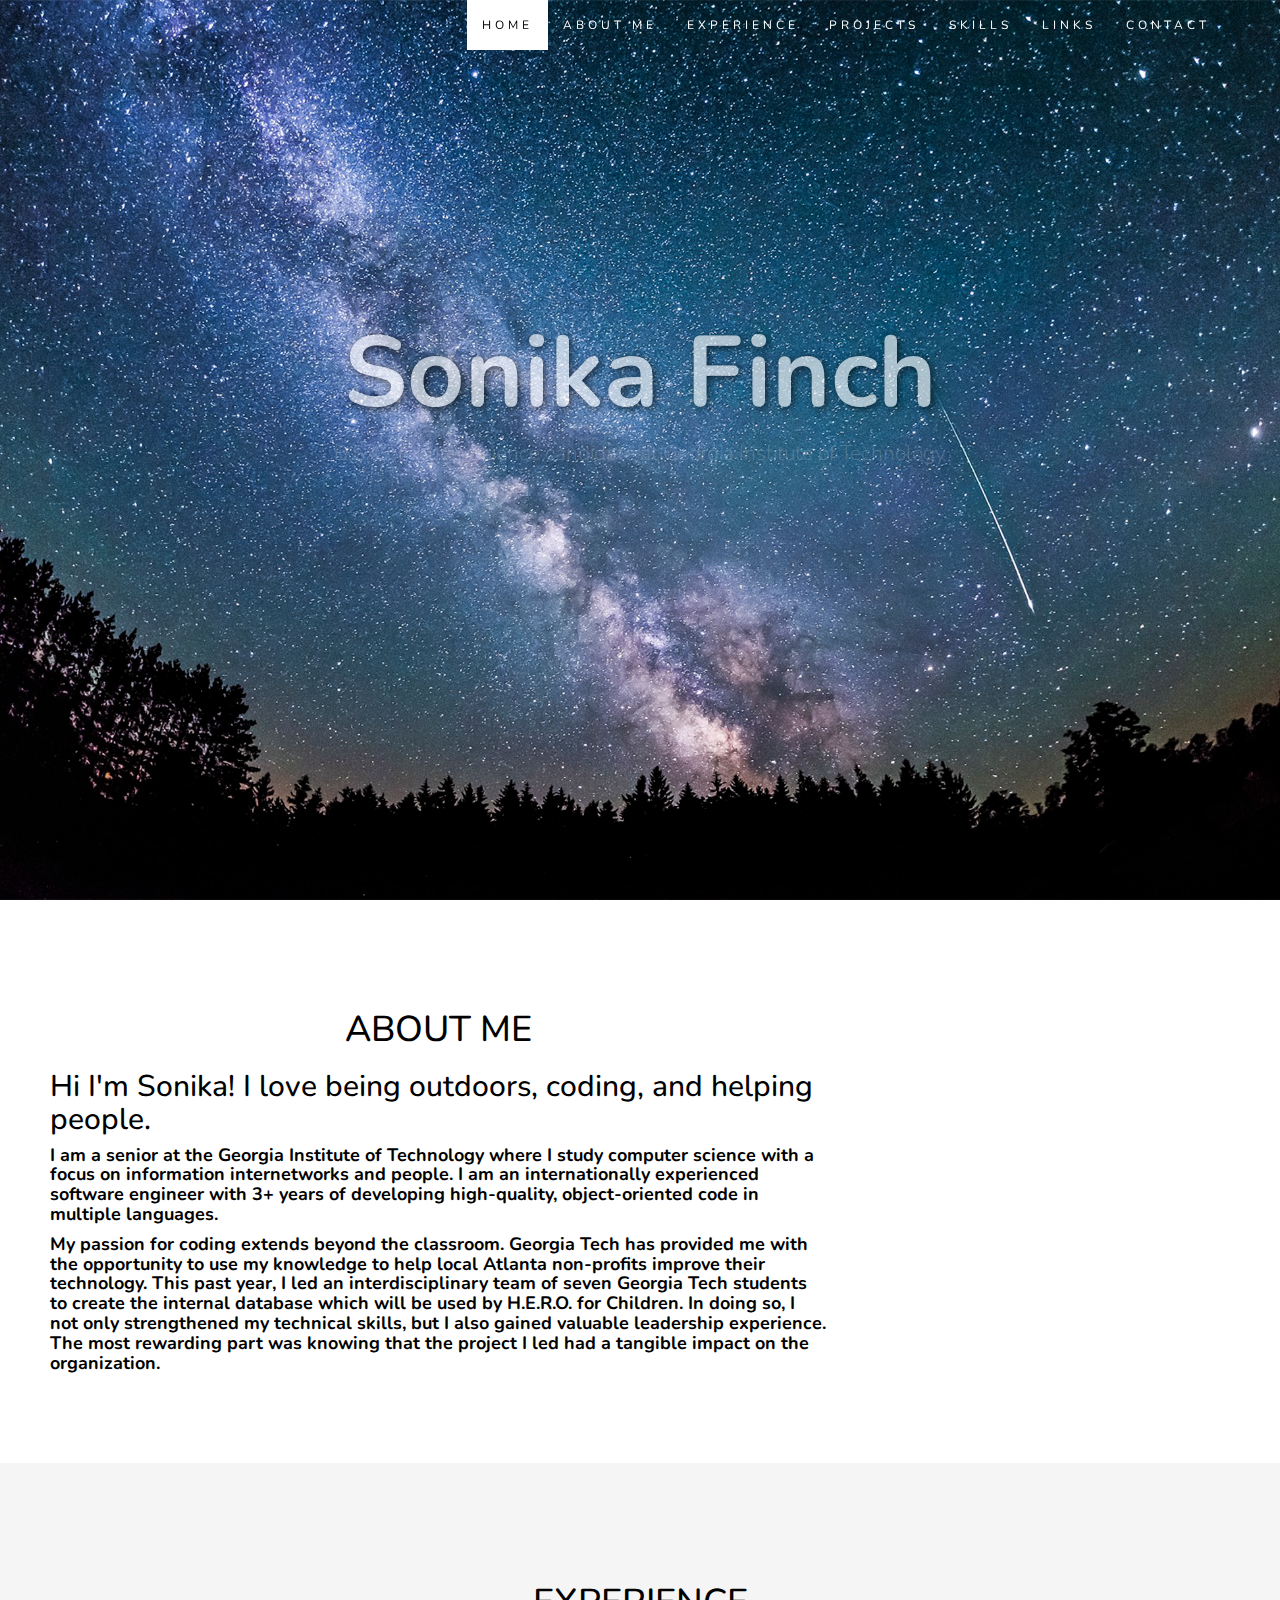
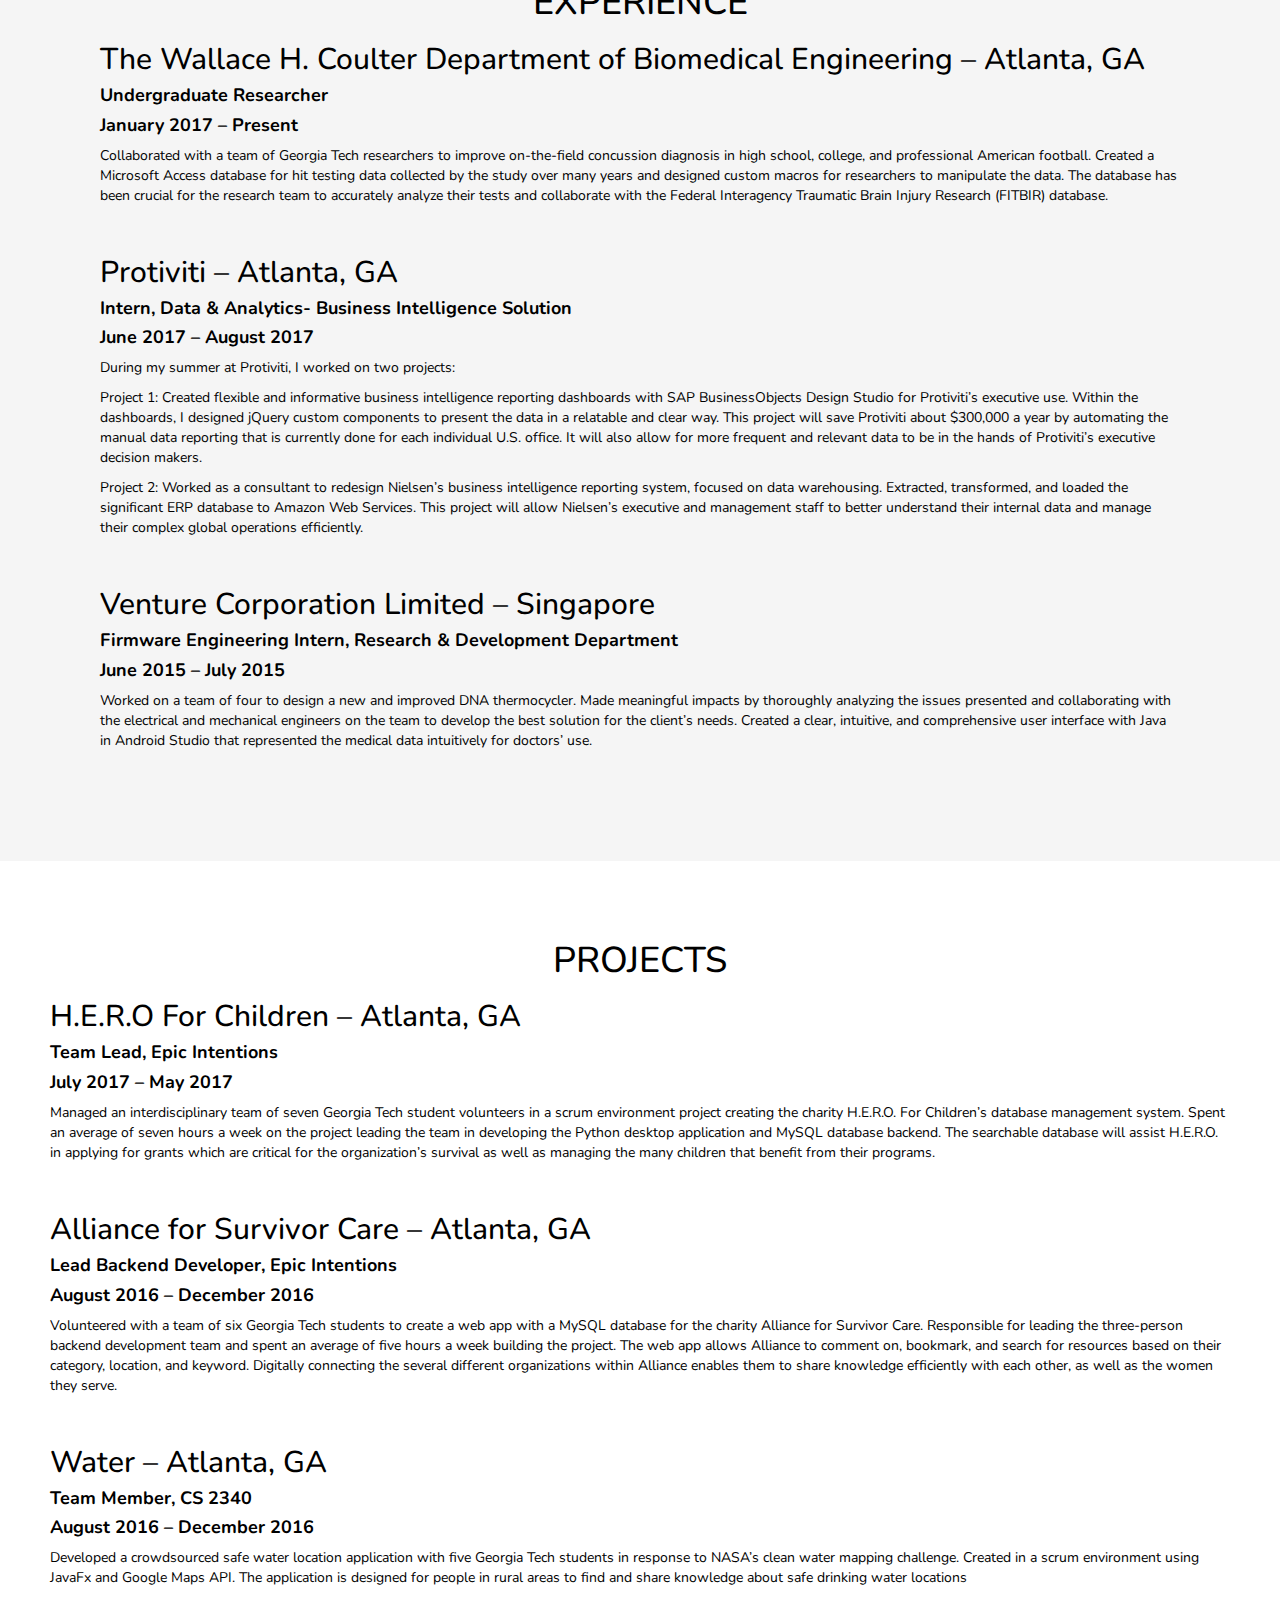
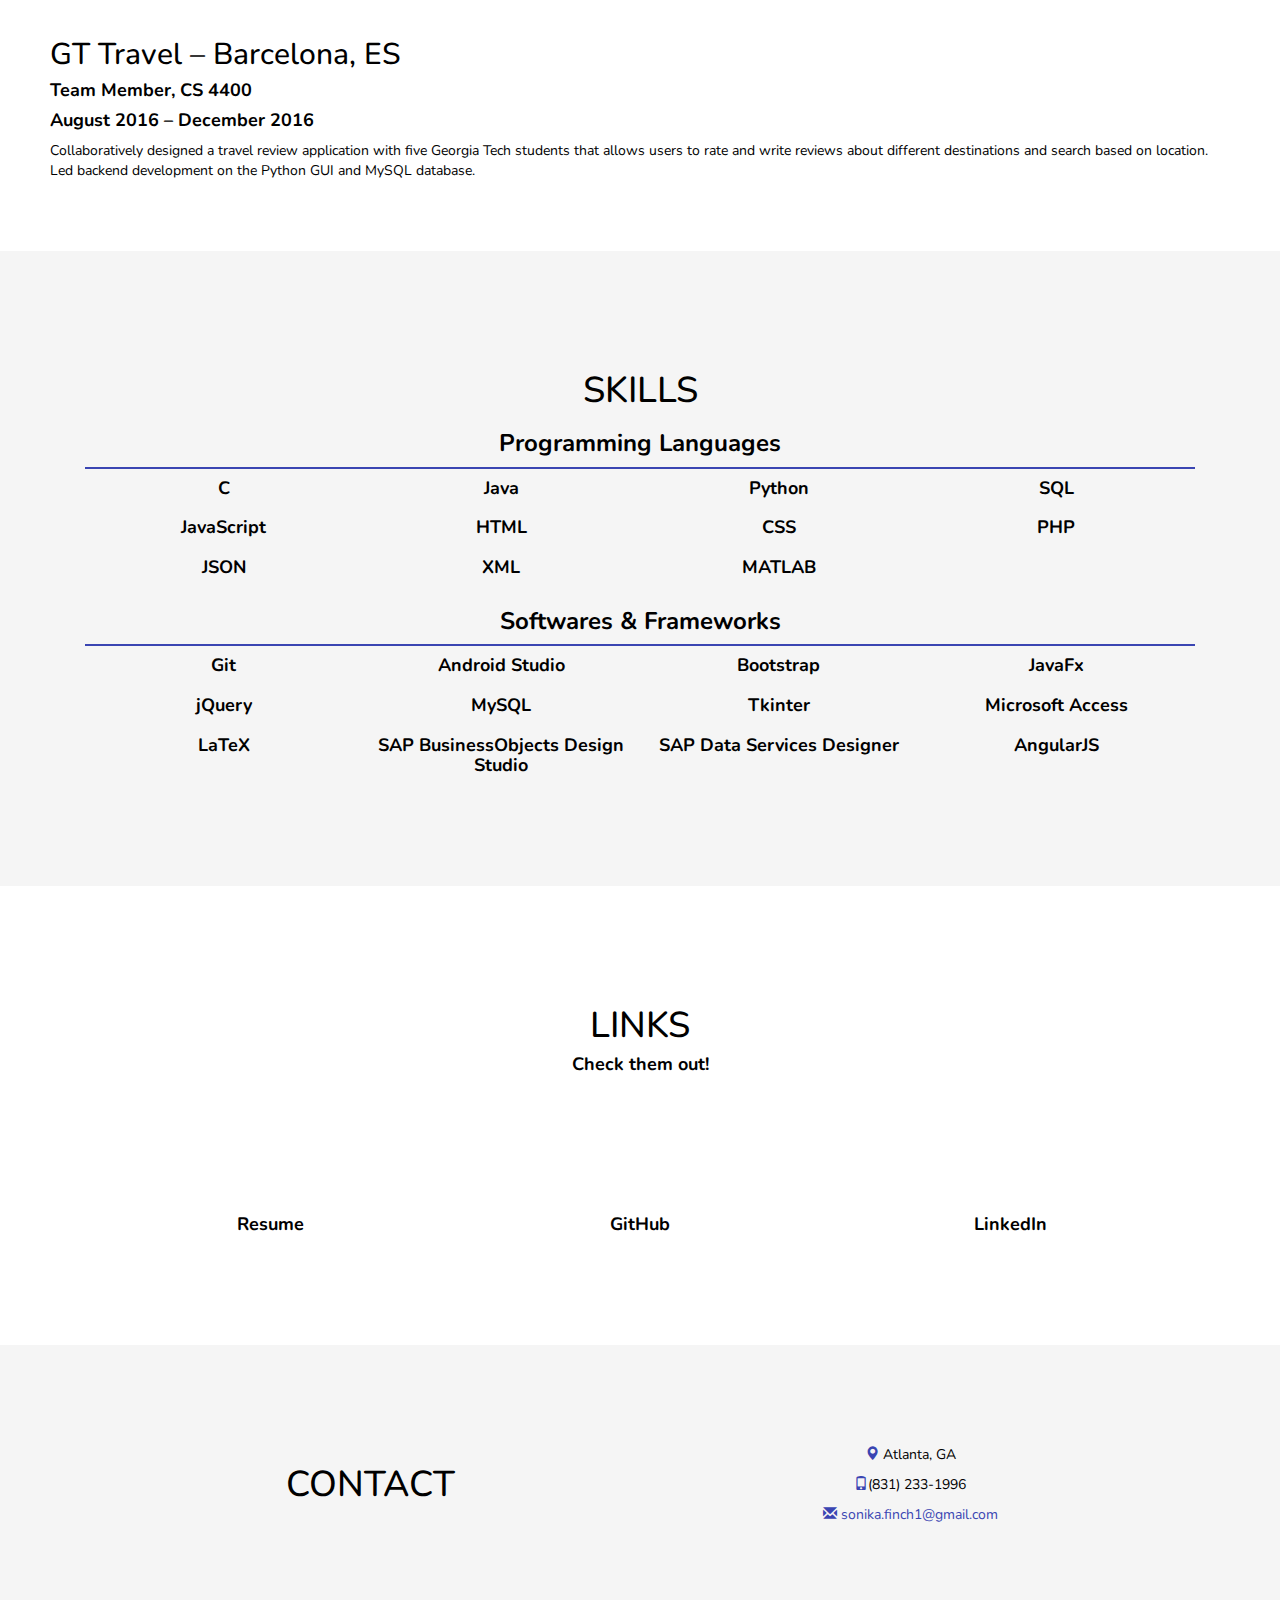
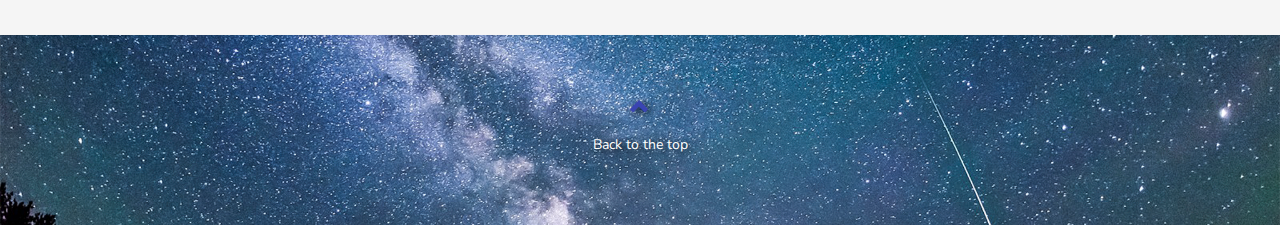
<file: index.html>
<!DOCTYPE html>
<html lang="en">
<head>
  <title>Sonika Finch</title>
  <meta charset = "utf-8">
  <meta name = "viewport" content="width=device-width, initial-scale=1">
  <link rel = "stylesheet" href="https://maxcdn.bootstrapcdn.com/bootstrap/3.3.7/css/bootstrap.min.css">
  <link rel="stylesheet" href="https://cdnjs.cloudflare.com/ajax/libs/font-awesome/4.7.0/css/font-awesome.min.css">
  <link href="https://fonts.googleapis.com/css?family=Nunito:700" rel="stylesheet">
  <link rel="stylesheet" href="style.css">  
  <script src = "https://ajax.googleapis.com/ajax/libs/jquery/3.2.1/jquery.min.js"></script>
  <script src = "https://maxcdn.bootstrapcdn.com/bootstrap/3.3.7/js/bootstrap.min.js"></script>
  <script src = "jquery.js"></script>
</head>

<body id = 'sonika_page' data-spy="scroll" data-target=".navbar-default">
<div id = "home" class = "jumbotron text-center">
	<nav class="navbar navbar-default navbar-fixed-top">
	  <div class="container">
	    <div class="navbar-header">
	      <button type="button" class="navbar-toggle" data-toggle="collapse" data-target="#myNavbar">
	        <span class="icon-bar"></span>
	        <span class="icon-bar"></span>
	        <span class="icon-bar"></span> 
	      </button>
	    </div>
	    <div class="collapse navbar-collapse" id="myNavbar">
	      <ul class="nav navbar-nav navbar-right">
	        <li><a href="#home">HOME</a></li>
	        <li><a href="#about">ABOUT ME</a></li>
	        <li><a href="#experience">EXPERIENCE</a></li>
	        <li><a href="#projects">PROJECTS</a></li>
	        <li><a href="#skills">SKILLS</a></li>
	        <li><a href="#links">LINKS</a></li>
	        <li><a href="#contact">CONTACT</a></li>
	      </ul>
	    </div>
	  </div>
	</nav>
	 <h1 id = "title">Sonika Finch</h1>
	 <p id = "subtitle">B.S. Computer Science candidate at Georgia Institute of Technology</p>          
</div>

<div id = "about" class = "container-fluid">
	<div class = "row">
		<div class = "col-sm-8">
			<h1 class="text-center">ABOUT ME</h1>
			<h2>Hi I'm Sonika! I love being outdoors, coding, and helping people.</h2>
			<h4>I am a senior at the Georgia Institute of Technology where I study computer science with a focus on information internetworks and people. I am an internationally experienced software engineer with 3+ years of developing high-quality, object-oriented code in multiple languages.</h4>
			<h4>My passion for coding extends beyond the classroom. Georgia Tech has provided me with the opportunity to use my knowledge to help local Atlanta non-profits improve their technology. This past year, I led an interdisciplinary team of seven Georgia Tech students to create the internal database which will be used by <a href="http://www.heroforchildren.org/" target="_blank">H.E.R.O. for Children</a>. In doing so, I not only strengthened my technical skills, but I also gained valuable leadership experience. The most rewarding part was knowing that the project I led had a tangible impact on the organization.</h4>
			<br>

		</div>
		<div id="meCarousel" class="carousel col-sm-4 slideanim" data-ride="carousel" data-interval="false">
  			<ol class="carousel-indicators">
    			<li data-target="#meCarousel" data-slide-to="0" class="active"></li>
		        <li data-target="#meCarousel" data-slide-to="1"></li>
		        <li data-target="#meCarousel" data-slide-to="2"></li>
		        <li data-target="#meCarousel" data-slide-to="3"></li>
		        <li data-target="#meCarousel" data-slide-to="4"></li>
		    </ol>
	    	<div class="carousel-inner">
	    		<div class="item active">
	    			<img src="images/me.jpg" alt="me" style="width:100%;">
	    		</div>
		      
		      	<div class="item">
		        	<img src="images/van.jpg" alt="camping" style="width:100%;">
		      	</div>	    	   	

		      	<div class="item">
		        	<img src="images/me2.jpg" alt="me" style="width:100%;">
		      	</div>    	
		      
		      	<div class="item">
		        	<img src="images/kayak.jpg" alt="camping" style="width:100%;">
		      	</div>	 

			    <div class="item">
			    	<img src="images/ski.jpg" alt="skiing" style="width:100%;">
			    </div>	    			    
		    </div>

			<a class="left carousel-control" href="#meCarousel" data-slide="prev">
			  <span class="glyphicon glyphicon-chevron-left"></span>
			  <span class="sr-only">Previous</span>
			</a>
			<a class="right carousel-control" href="#meCarousel" data-slide="next">
			  <span class="glyphicon glyphicon-chevron-right"></span>
			  <span class="sr-only">Next</span>
			</a>
		</div>
	</div>
</div>
		<div class = "">

<div id = "experience" class = "container-fluid bg-even">
	<h1 class = "text-center">EXPERIENCE</h1>
	<h2><a href="https://www.bme.gatech.edu/" target = "_blank">The Wallace H. Coulter Department of Biomedical Engineering</a> – Atlanta, GA</h2>
	<h4>Undergraduate Researcher</h4>
	<h4>January 2017 – Present</h4>
	<p>Collaborated with a team of Georgia Tech researchers to improve on-the-field concussion diagnosis in high school, college, and professional American football. Created a Microsoft Access database for hit testing data collected by the study over many years and designed custom macros for researchers to manipulate the data. The database has been crucial for the research team to accurately analyze their tests and collaborate with the <a href="https://fitbir.nih.gov/">Federal Interagency Traumatic Brain Injury Research (FITBIR)</a> database.</p>
	</br>

	<h2><a href="https://www.protiviti.com/" target = "_blank">Protiviti</a> – Atlanta, GA</h2>
	<h4>Intern, Data & Analytics- Business Intelligence Solution</h4>
	<h4>June 2017 – August 2017</h4>
	<p>During my summer at Protiviti, I worked on two projects:</p>
	<p>Project 1: Created flexible and informative business intelligence reporting dashboards with SAP BusinessObjects Design Studio for Protiviti’s executive use. Within the dashboards, I designed jQuery custom components to present the data in a relatable and clear way. This project will save Protiviti about $300,000 a year by automating the manual data reporting that is currently done for each individual U.S. office. It will also allow for more frequent and relevant data to be in the hands of Protiviti’s executive decision makers.</p>
	<p>Project 2: Worked as a consultant to redesign Nielsen’s business intelligence reporting system, focused on data warehousing. Extracted, transformed, and loaded the significant ERP database to Amazon Web Services. This project will allow Nielsen’s executive and management staff to better understand their internal data and manage their complex global operations efficiently.</p>
	</br>
	
	<h2><a href="http://www.venture.com.sg/about/profile.html" target = "_blank">Venture Corporation Limited</a> – Singapore</h2>
	<h4>Firmware Engineering Intern, Research & Development Department</h4>
	<h4>June 2015 – July 2015</h4>
	<p>Worked on a team of four to design a new and improved DNA thermocycler. Made meaningful impacts by thoroughly analyzing the issues presented and collaborating with the electrical and mechanical engineers on the team to develop the best solution for the client’s needs. Created a clear, intuitive, and comprehensive user interface with Java in Android Studio that represented the medical data intuitively for doctors’ use.</p>
</div>


<div id = "projects" class = "container-fluid">
	<h1 class = "text-center">PROJECTS</h1>
	<h2><a href="http://www.heroforchildren.org/" target = "_blank">H.E.R.O For Children</a> – Atlanta, GA</h2>
	<h4>Team Lead, Epic Intentions</h4>
	<h4>July 2017 – May 2017</h4>
	<p>Managed an interdisciplinary team of seven Georgia Tech student volunteers in a scrum environment project creating the charity H.E.R.O. For Children’s database management system. Spent an average of seven hours a week on the project leading the team in developing the Python desktop application and MySQL database backend. The searchable database will assist H.E.R.O. in applying for grants which are critical for the organization’s survival as well as managing the many children that benefit from their programs.</p>
	</br>

	<h2>Alliance for Survivor Care – Atlanta, GA</h2>
	<h4>Lead Backend Developer, Epic Intentions</h4>
	<h4>August 2016 – December 2016</h4>
	<p>Volunteered with a team of six Georgia Tech students to create a web app with a MySQL database for the charity Alliance for Survivor Care. Responsible for leading the three-person backend development team and spent an average of five hours a week building the project. The web app allows Alliance to comment on, bookmark, and search for resources based on their category, location, and keyword. Digitally connecting the several different organizations within Alliance enables them to share knowledge efficiently with each other, as well as the women they serve.</p>
	</br>

	<h2>Water – Atlanta, GA</h2>
	<h4>Team Member, CS 2340</h4>
	<h4>August 2016 – December 2016</h4>
	<p>Developed a crowdsourced safe water location application with five Georgia Tech students in response to <a href = "https://2015.spaceappschallenge.org/challenge/clean-water-mapping/" target="_blank">NASA’s clean water mapping challenge</a>. Created in a scrum environment using JavaFx and Google Maps API. The application is designed for people in rural areas to find and share knowledge about safe drinking water locations</p>
	</br>

	<h2>GT Travel – Barcelona, ES</h2>
	<h4>Team Member, CS 4400</h4>
	<h4>August 2016 – December 2016</h4>
	<p>Collaboratively designed a travel review application with five Georgia Tech students that allows users to rate and write reviews about different destinations and search based on location. Led backend development on the Python GUI and MySQL database.</p>

</div>

<div id = "skills" class = "container-fluid text-center bg-even">
 	<h1>SKILLS</h1>
 	<h3>Programming Languages</h3>
 	<div class="row" style="border-top: 2px solid #3A45B2;">
 		<div class="col-sm-3">
	      <h4>C</h4>
	    </div>
	    <div class="col-sm-3">
	      <h4>Java</h4>
	    </div>	
	     <div class="col-sm-3">
	      <h4>Python</h4>
	    </div>
	    <div class="col-sm-3">
	      <h4>SQL</h4>
	    </div>
    </div>
 	<div class="row">
	    <div class="col-sm-3">
	      <h4>JavaScript</h4>
	    </div>	    
	    <div class="col-sm-3">
	      <h4>HTML</h4>
	    </div>
	     <div class="col-sm-3">
	      <h4>CSS</h4>
	    </div>
	    <div class="col-sm-3">
	      <h4>PHP</h4>
	    </div>
    </div>
    <div class="row">
    	<div class="col-sm-3">
	      <h4>JSON</h4>
    	</div>
    	<div class="col-sm-3">
	      <h4>XML</h4>
    	</div>
    	<div class="col-sm-3">
	      <h4>MATLAB</h4>
    	</div>
    </div>

 	<h3>Softwares & Frameworks</h3>
 	<div class="row" style="border-top: 2px solid #3A45B2;">
 		<div class="col-sm-3">
	      <h4>Git</h4>
	    </div>
	    <div class="col-sm-3">
	      <h4>Android Studio</h4>
	    </div>	
	     <div class="col-sm-3">
	      <h4>Bootstrap</h4>
	    </div>
	    <div class="col-sm-3">
	      <h4>JavaFx</h4>
	    </div>
    </div>
 	<div class="row">
	    <div class="col-sm-3">
	      <h4>jQuery</h4>
	    </div>	    
	    <div class="col-sm-3">
	      <h4>MySQL</h4>
	    </div>
	     <div class="col-sm-3">
	      <h4>Tkinter</h4>
	    </div>
	    <div class="col-sm-3">
	      <h4>Microsoft Access</h4>
	    </div>
    </div>
    <div class="row">
    	<div class="col-sm-3">
	      <h4>LaTeX</h4>
    	</div>
       	<div class="col-sm-3">
	      <h4>SAP BusinessObjects Design Studio</h4>
    	</div>
    	<div class="col-sm-3">
	      <h4>SAP Data Services Designer</h4>
    	</div>
    	<div class="col-sm-3">
    	  <h4>AngularJS</h4>
    	</div>
    </div>
</div>

<div id = "links" class = "container-fluid text-center">
	<h1>LINKS</h1>
	<h4>Check them out!</h4>
	<br>
	<div class = "row">
		<div class = "col-sm-4">

			<a href = "resume.pdf" target = "_blank" title = "to Resume">		
				<i class="fa fa-file fa-5x link-logo slideanim" aria-hidden="true"></i>
				<h4 class = "caption">Resume</h4>
			</a>
		</div>
		
		<div class = "col-sm-4">
			<a href = "https://github.com/sonikaf" target = "_blank" title = "to GitHub">
				<i class="fa fa-github fa-5x link-logo slideanim" aria-hidden="true"></i>
				<h4 class = "caption">GitHub</h4>
			</a>
		</div>
		
		<div class = "col-sm-4">
			<a href = "https://www.linkedin.com/in/sonika-finch/" target = "_blank" title = "to LinkedIn">
				<i class="fa fa-linkedin-square fa-5x link-logo slideanim" aria-hidden="true"></i>
				<h4 class = "caption">LinkedIn</h4>
			</a>
		</div>
	</div>
</div>

<div id = "contact" class="container-fluid text-center bg-even">
	<div class = "col-sm-6">
	  <h1>CONTACT</h1>
	</div>
	<div class = "col-sm-6">
	  <p><span class="glyphicon glyphicon-map-marker logo-small"></span> Atlanta, GA</p>
	  <p><span class="glyphicon glyphicon-phone logo-small"></span>(831) 233-1996</p>
	  <p><span class="glyphicon glyphicon-envelope logo-small"></span> <a href="mailto:sonika.finch1@gmail.com" style="color:#3A45B2;">sonika.finch1@gmail.com</a></p> 
	 </div>
</div>

<footer class="container-fluid text-center">
  <a href="#sonika_page" title="To Top">
    <span class="glyphicon glyphicon-chevron-up"></span>
    <p>Back to the top</p> 
  </a>
</footer>

</body>
</html>
</file>
<file: style.css>
.jumbotron {
  		background: url("images/stars.jpg") no-repeat center center;
  		-webkit-background-size: cover;
      -moz-background-size: cover;
      -o-background-size: cover;
      background-size: cover;
  		height: 100vh;
  	}
  	#title {
  		color: white;
      display: none;
      opacity: 0.0;
      filter: alpha(opacity=0);
      font-family: 'Nunito', sans-serif;
      font-weight: Bold;
      font-size: 100px;
      text-shadow: 2px 2px 8px black;
      margin-top: 30vh;
    }
    a {
      color: black;
    }
    a:hover {
      color: #3A45B2;
    }
    h2, p {
      font-family: 'Nunito', sans-serif;
      color: black;
    }
    .listStyle {
      font-family: 'Nunito', sans-serif;
      color: #3A45B2;
    }
    .listStyle p {
      font-family: 'Nunito', sans-serif;
      color: black;
    }
    h1 {
      font-family: 'Nunito', sans-serif;
      font-weight: Extra-Bold;
      color: black;
    }
    h3, h4 {
      font-family: 'Nunito', sans-serif;
      font-weight: Bold;
      color: black;
    }
  	#subtitle {
  		color: white;
      display: none;
      opacity: 0.0;
      filter: alpha(opacity=0);
  	}
  	.bg-even {
  		background-color: #F5F5F5;
  	}
  	.container-fluid {
  		padding: 60px 50px;
  	}

  	@media screen and (max-width: 768px) {
  		.col-sm-4 {
  			text-align: center;
  			margin: 25px 0px;
  		}
  	}
    .link-logo {
      color: #3A45B2;
      font-size: 100px;
    }
  	.logo {
  		color: #3A45B2;
  		font-size:200px;
  	}
    .logo-small {
      color: #3A45B2; 
    }
  	h4.caption {
  		color: black;
  	}
  	.navbar {
      margin-bottom: 0;
      background: none;
      background-size: cover;
      z-index: 9999;
      border: 0;
      font-size: 12px !important;
      line-height: 1.42857143 !important;
      letter-spacing: 4px;
      border-radius: 0;
      font-family: 'Nunito', sans-serif;
    }
    .navbar li a, .navbar .navbar-brand {
        color: #fff !important;
    }
    .navbar-nav li a:hover, .navbar-nav li.active a {
        color: black !important;
        background-color: white !important;
    }
    .navbar-default .navbar-toggle {
        border-color: transparent;
        color: #fff !important;
    }
    .carousel-control.right, .carousel-control.left {
      background-image: none;
    }
    #experience, #contact, #skills, #links {
      padding: 100px;
    }
    footer .glyphicon {
      font-size: 20px;
      margin-bottom: 20px;
      color: #3A45B2;
      text-shadow: 2px 2px 8px black;
    }
    footer p {
      text-shadow: 2px 2px 8px black;
      color: white;
      font-family: 'Nunito', sans-serif;
    }
    footer {
      background: url('images/stars.jpg') no-repeat center center;
      background-size: cover;
    }
    #projLink {
      color: #3A45B2;
    }
    .slideanim {visibility:hidden;}
    .slide {
        /* The name of the animation */
        animation-name: slide;
        -webkit-animation-name: slide; 
        /* The duration of the animation */
        animation-duration: 1s; 
        -webkit-animation-duration: 1s;
        /* Make the element visible */
        visibility: visible; 
    }

    /* Go from 0% to 100% opacity (see-through) and specify the percentage from when to slide in the element along the Y-axis */
    @keyframes slide {
        0% {
            opacity: 0;
            transform: translateY(70%);
        } 
        100% {
            opacity: 1;
            transform: translateY(0%);
        } 
    }
    @-webkit-keyframes slide {
        0% {
            opacity: 0;
            -webkit-transform: translateY(70%);
        } 
        100% {
            opacity: 1;
            -webkit-transform: translateY(0%);
        }
    }
</file>
